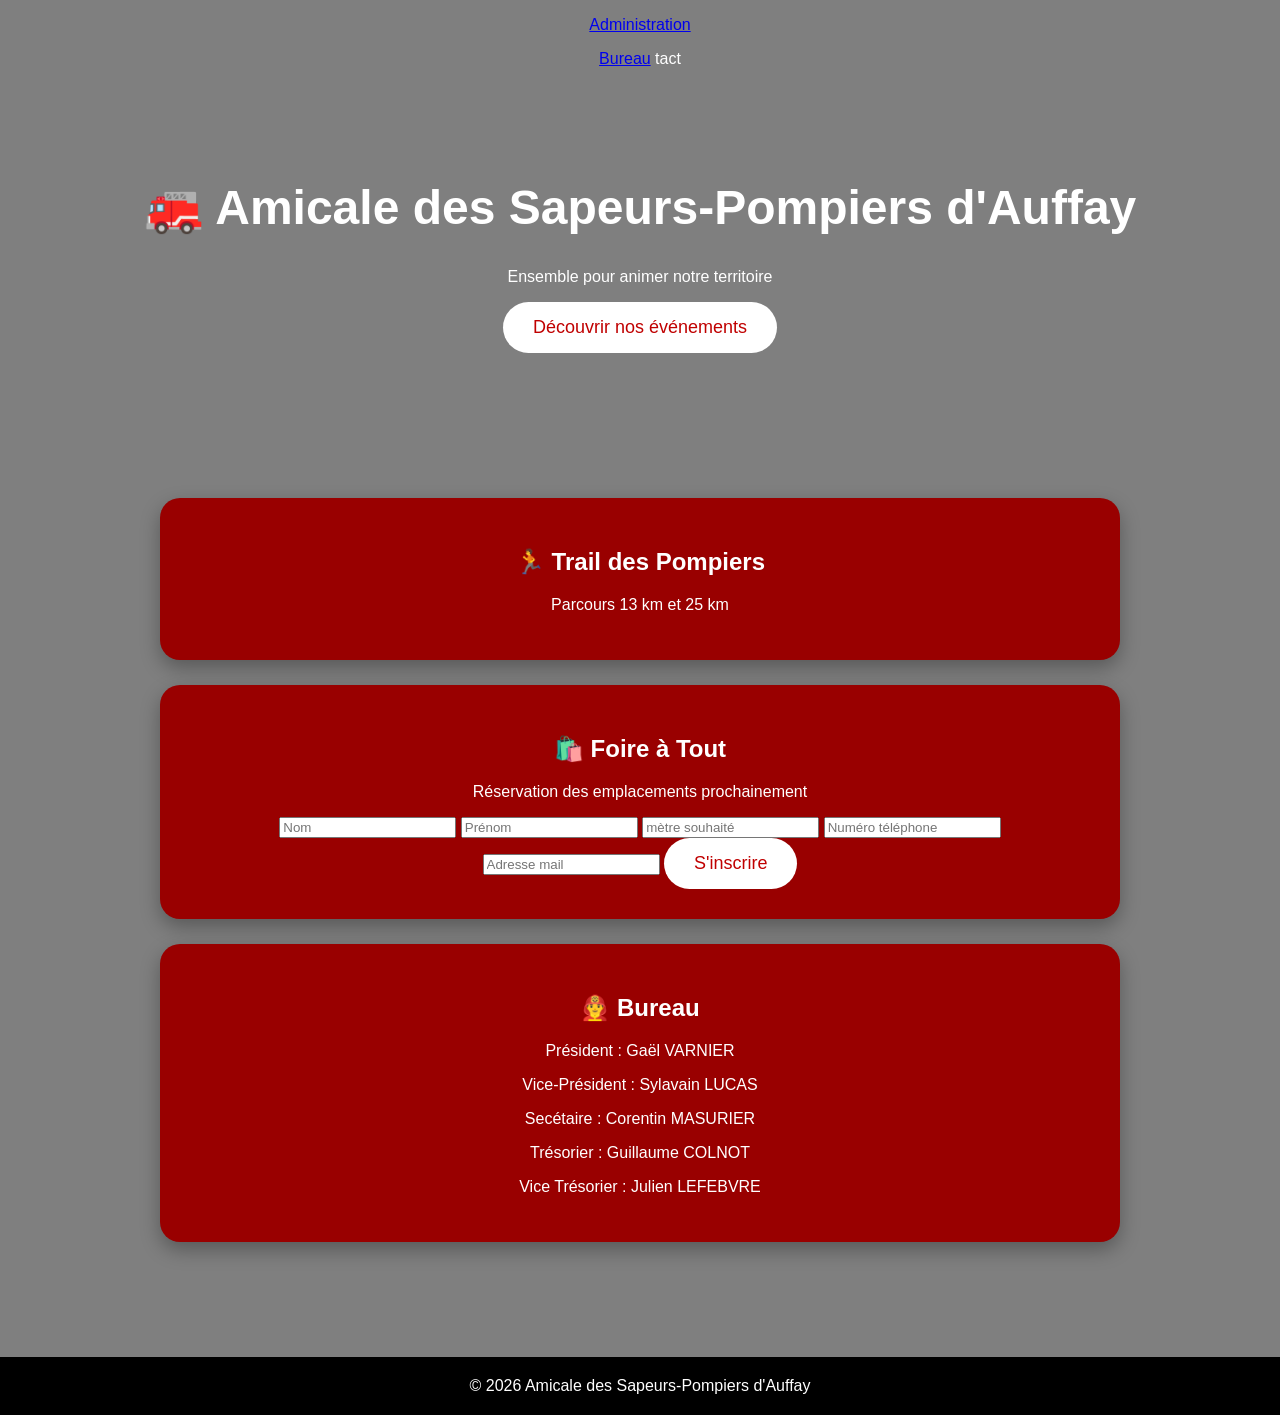
<file: index.html>
<!DOCTYPE html>
<html lang="fr">
<head>
<meta charset="UTF-8">
<meta name="viewport" content="width=device-width, initial-scale=1.0">
<title>Amicale des Sapeurs-Pompiers d'Auffay</title>

<p>
    <a href="admin.html">Administration</a>
</p>
    
    <nav>
<a href="#l</a>
<a hrefoire à Tout</a>
<a href="#bureau">Bureau</a>
tact</a>
</nav>
    
<style>
body{
    margin:0;
    font-family:Arial,sans-serif;
   background:
linear-gradient(rgba(0,0,0,0.5),rgba(0,0,0,0.5)),
url("https://medias.lecourriercauchois.fr/photos/1200/355382/");

background-size:cover;
background-position:center;
    color:white;
    text-align:center;
}

header{
    padding:80px 20px;
}

h1{
    font-size:3em;
}

section{
    padding:40px 20px;
}

.card{
    background:#990000;
    border-radius:20px;
    padding:30px;
    margin:25px auto;
    max-width:900px;
    box-shadow:0 8px 20px rgba(0,0,0,0.3);
    transition:0.3s;
}
    .card:hover{
        transform:translateY(-5px);
    }

button{
    background:white;
    color:#c00000;
    border:none;
    padding:15px 30px;
    border-radius:30px;
    font-size:18px;
    cursor:pointer;
}

footer{
    margin-top:50px;
    padding:20px;
    background:black;
}
</style>

</head>

<body>

<header>
<h1>🚒 Amicale des Sapeurs-Pompiers d'Auffay</h1>
<p>Ensemble pour animer notre territoire</p>

<button>Découvrir nos événements</button>
</header>

<section>

<div class="card">
<h2>🏃 Trail des Pompiers</h2>
<p>Parcours 13 km et 25 km</p>
    <a clas="https://sites.google.com/view/traildespompiersdauffay/accueil"
    Voir site du trail
        </a>
    
</div>

<div class="card">
<h2>🛍️ Foire à Tout</h2>
<p>Réservation des emplacements prochainement</p>
    <form id="inscriptionForm">
    <input type="text" id="nom" placeholder="Nom" required>
    <input type="text" id="prenom" placeholder="Prénom" required>
        <input type="text" id="mètre souhaité" placeholder="mètre souhaité" required>
        <input type="text" id="numéro de téléphone" placeholder="Numéro téléphone" required>
        <input type="text" id="mail" placeholder="Adresse mail" required>

    <button type="submit">S'inscrire</button>
</form>
   <script>
document.getElementById("inscriptionForm").addEventListener("submit", function(e){

    e.preventDefault();

    let inscrits = JSON.parse(localStorage.getItem("inscrits")) || [];

    inscrits.push({
        nom: document.getElementById("nom").value,
        prenom: document.getElementById("prenom").value
    });

    localStorage.setItem("inscrits", JSON.stringify(inscrits));

    alert("Inscription enregistrée");

});
</script>


</div>

<div class="card">
<h2>👨‍🚒 Bureau</h2>
<p>Président : Gaël VARNIER</p>
    <p>Vice-Président : Sylavain LUCAS</p>
    <p>Secétaire : Corentin MASURIER</p>
    <p>Trésorier : Guillaume COLNOT</p>
    <p>Vice Trésorier : Julien LEFEBVRE</p>
</div>

</section>

<footer>
© 2026 Amicale des Sapeurs-Pompiers d'Auffay
</footer>

</body>
</html>
</file>
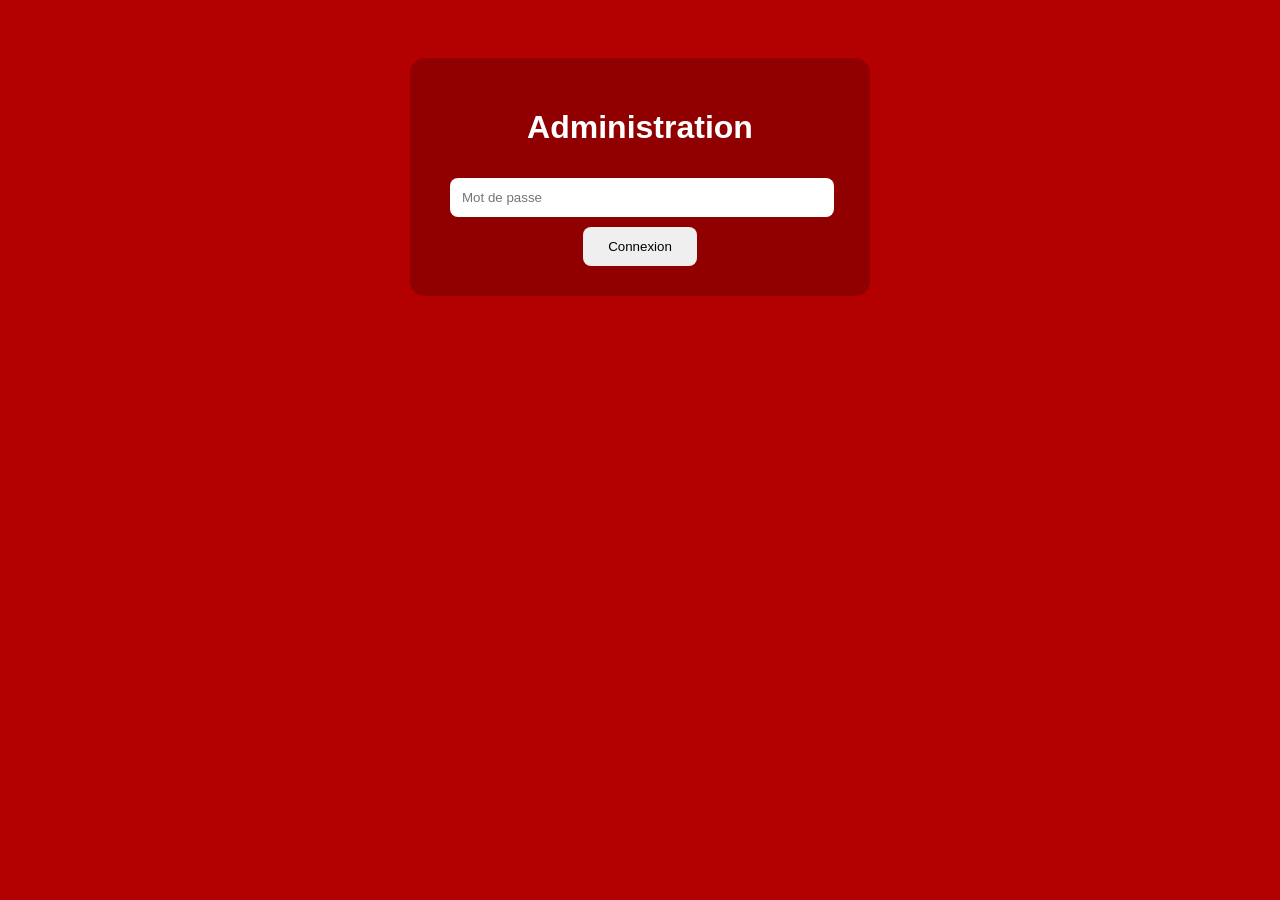
<file: admin.html>
<!DOCTYPE html>
<html lang="fr">
<head>
<meta charset="UTF-8">
<meta name="viewport" content="width=device-width, initial-scale=1.0">

<title>Administration</title>
  
    

<style>

body{
    background:#b30000;
    color:white;
    font-family:Arial,sans-serif;
    text-align:center;
    padding:50px;
}

.login{
    max-width:400px;
    margin:auto;
    background:#900000;
    padding:30px;
    border-radius:15px;
}

input{
    width:90%;
    padding:12px;
    margin:10px;
    border:none;
    border-radius:8px;
}

button{
    padding:12px 25px;
    border:none;
    border-radius:8px;
    cursor:pointer;
}

#adminPanel{
    display:none;
}

table{
    width:100%;
    background:white;
    color:black;
    border-collapse:collapse;
    margin-top:20px;
}

th,td{
    border:1px solid #ccc;
    padding:10px;
}
    <h1>Liste des inscrits</h1>

<table>
<tr>
    <th>Nom</th>
    <th>Prénom</th>
    <th>Email</th>
</tr>
</table>
    

</style>
</head>

<body>

<div class="login">

<h1>Administration</h1>

<input type="password" id="password" placeholder="Mot de passe">

<button onclick="login()">
Connexion
</button>

</div>

<div id="adminPanel">

<h2>Liste des exposants</h2>

<table>

<tr>
    <th>Nom</th>
    <th>Prénom</th>
    <th>Mètres</th>
</tr>

  <table id="tableau">
    <tr>
        <th>Nom</th>
        <th>Prénom</th>
    </tr>
</table>
    <script>

let inscrits = JSON.parse(localStorage.getItem("inscrits")) || [];

let tableau = document.getElementById("tableau");

inscrits.forEach(personne => {

    tableau.innerHTML += `
        <tr>
            <td>${personne.nom}</td>
            <td>${personne.prenom}</td>
        </tr>
    `;

});

</script>

</table>

</div>

<script>

function login(){

    const mdp = document.getElementById("password").value;

    if(mdp === "Admin"){
        document.querySelector(".login").style.display="none";
        document.getElementById("adminPanel").style.display="block";
    }
    else{
        alert("Mot de passe incorrect");
    }

}

</script>

</body>
</html>
</file>
